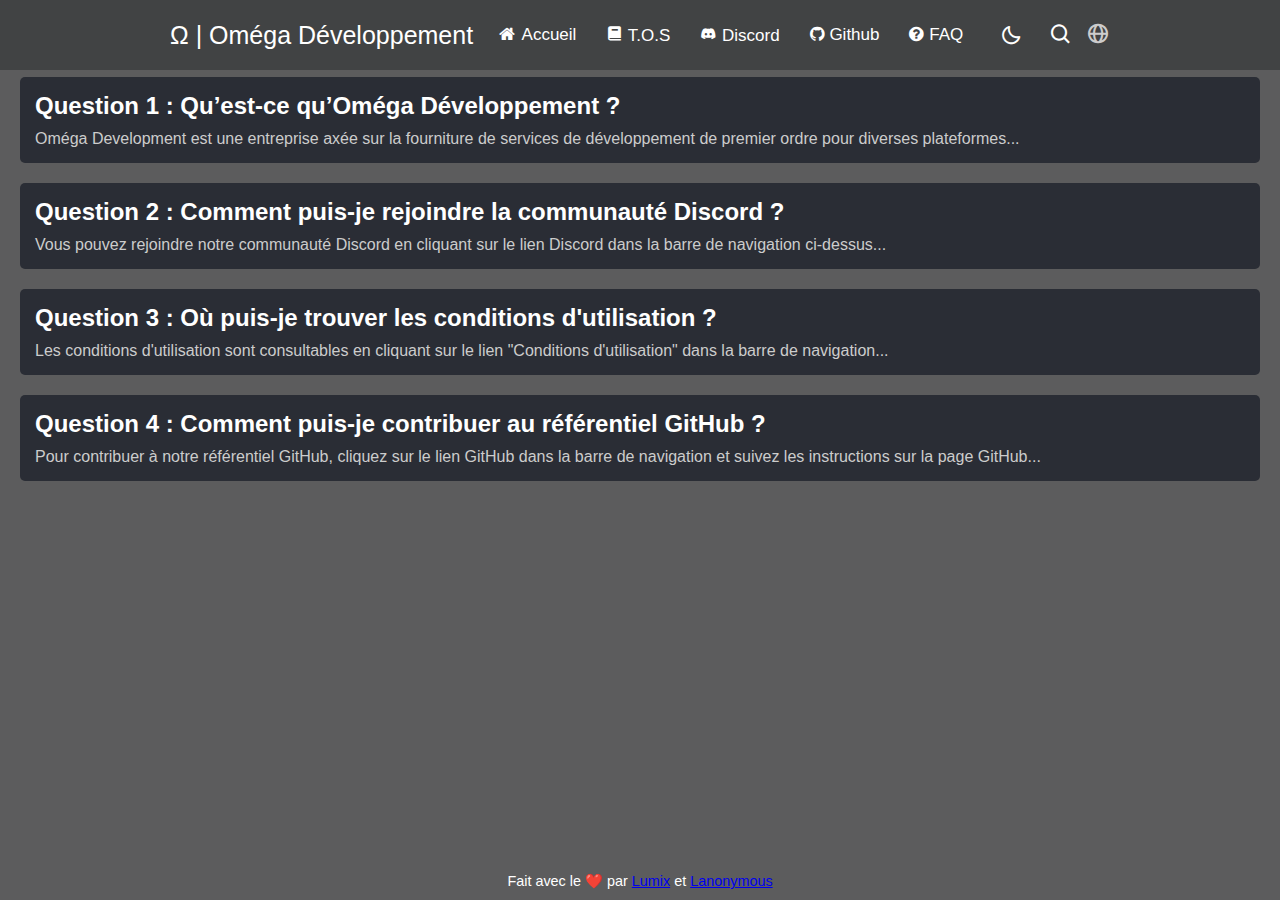
<file: FAQ-fr.html>
<!DOCTYPE html>
<html lang="fr" dir="ltr">
    <head>
        <meta charset="utf-8">
        <title>FAQ | Oméga Développement</title>
        <!--Style.css base file-->
        <link rel="stylesheet" href="style.css">
        <!--Font awesome icons .css tool-->
        <link rel="stylesheet" href="https://cdnjs.cloudflare.com/ajax/libs/font-awesome/4.7.0/css/font-awesome.min.css">
        <!--Material icons google .css tool-->
        <link rel="stylesheet" href="https://fonts.googleapis.com/icon?family=Material+Icons">
        <link href="https://fonts.googleapis.com/css2?family=Material+Symbols+Outlined" rel="stylesheet">
        <!--Animate .css tool-->       
        <link rel="stylesheet" href="https://cdnjs.cloudflare.com/ajax/libs/animate.css/4.1.1/animate.min.css">
        <!--AOS .css tool-->
        <link rel="stylesheet" href="https://unpkg.com/aos@2.3.1/dist/aos.css">
        <!--Boxicon-->
        <link href='https://unpkg.com/boxicons@2.1.1/css/boxicons.min.css' rel='stylesheet'>
        <!--Fav icon-->
        <link rel="icon" href="img/Omega WS.png">
    </head>
<body>
<!--Navbar-->
<nav>
    <div class="nav-bar">
        <i class='bx bx-menu sidebarOpen'></i>
        <span class="logo navLogo"><a href="Home-fr.html">Ω | Oméga Développement</a></span>
        <div class="menu">
            <div class="logo-toggle">
                <span class="logo"><a href="#"></a>Oméga Développement</span>
                <i class='bx bx-x siderbarClose'></i>
            </div>
            <ul class="nav-links">
                <li><a href="Home-fr.html"><i class="fa fa-fw fa-home"></i> Accueil</a></li>
                <li><a href="tos-fr.html"><i class="bx bxs-book"></i> T.O.S</a></li>
                <li><a href="https://discord.gg/hDGRGctruf"><i class="bx bxl-discord-alt"></i> Discord</a></li>
                <li><a href="https://github.com/Omega-Facility-Devloppment"><i class="fa fa-github"></i> Github</a></li>
                <li><a href="FAQ-fr.html"><i class="fa fa-question-circle"></i> FAQ</a></li>
            </ul>
        </div>
        <div class="darkLight-searchBox">
            <div class="dark-light">
                <i class='bx bx-moon moon'></i>
                <i class='bx bx-sun sun'></i>
            </div>
            <div class="searchBox">
                <div class="searchToggle">
                    <i class='bx bx-x cancel'></i>
                    <i class='bx bx-search search'></i>
                </div>
                <div class="search-field">
                    <input type="text" placeholder="Search...">
                    <i class='bx bx-search'></i>
                </div>
            </div>
            <div class="languageDropdown">
                <i class='bx bx-globe' id="languageButton"></i>
                <div class="dropdown-menu">
                    <a href="Home-fr.html">🇫🇷</a>
                    <a href="Home.html">🇬🇧</a>
                </div>
            </div>
        </div>
    </div>
</nav>
    <script>
    const body = document.querySelector("body"),
          nav = document.querySelector("nav"),
          modeToggle = document.querySelector(".dark-light"),
          searchToggle = document.querySelector(".searchToggle"),
          sidebarOpen = document.querySelector(".sidebarOpen"),
          siderbarClose = document.querySelector(".siderbarClose");
          let getMode = localStorage.getItem("mode");
              if(getMode && getMode === "dark-mode"){
                body.classList.add("dark");
              }
              document.getElementById('languageButton').addEventListener('click', function() {
        document.querySelector('.dropdown-menu').classList.toggle('show');
    });
    document.addEventListener('click', function(event) {
        if (!event.target.closest('.languageDropdown')) {
            document.querySelector('.dropdown-menu').classList.remove('show');
        }
    });
    // js code to toggle dark and light mode
          modeToggle.addEventListener("click" , () =>{
            modeToggle.classList.toggle("active");
            body.classList.toggle("dark");
            // js code to keep user selected mode even page refresh or file reopen
            if(!body.classList.contains("dark")){
                localStorage.setItem("mode" , "light-mode");
            }else{
                localStorage.setItem("mode" , "dark-mode");
            }
          });
    // js code to toggle search box
            searchToggle.addEventListener("click" , () =>{
            searchToggle.classList.toggle("active");
          });
     
          
    //   js code to toggle sidebar
    sidebarOpen.addEventListener("click" , () =>{
        nav.classList.add("active");
    });
    body.addEventListener("click" , e =>{
        let clickedElm = e.target;
        if(!clickedElm.classList.contains("sidebarOpen") && !clickedElm.classList.contains("menu")){
            nav.classList.remove("active");
        }
    });
    </script>

    <!--FAQ Section-->
    <div class="faq-section">
        <h1 class="maintextanim">Questions fréquemment posées</h1>

        <div class="faq-item" data-aos="fade-up">
            <h2 class="faq-question">Question 1 : Qu’est-ce qu’Oméga Développement ?</h2>
            <p class="faq-answer">Oméga Development est une entreprise axée sur la fourniture de services de développement de premier ordre pour diverses plateformes...</p>
        </div>

        <div class="faq-item" data-aos="fade-up" data-aos-delay="100">
            <h2 class="faq-question">Question 2 : Comment puis-je rejoindre la communauté Discord ?</h2>
            <p class="faq-answer">Vous pouvez rejoindre notre communauté Discord en cliquant sur le lien Discord dans la barre de navigation ci-dessus...</p>
        </div>

        <div class="faq-item" data-aos="fade-up" data-aos-delay="200">
            <h2 class="faq-question">Question 3 : Où puis-je trouver les conditions d'utilisation ?</h2>
            <p class="faq-answer">Les conditions d'utilisation sont consultables en cliquant sur le lien "Conditions d'utilisation" dans la barre de navigation...</p>
        </div>

        <div class="faq-item" data-aos="fade-up" data-aos-delay="300">
            <h2 class="faq-question">Question 4 : Comment puis-je contribuer au référentiel GitHub ?</h2>
            <p class="faq-answer">Pour contribuer à notre référentiel GitHub, cliquez sur le lien GitHub dans la barre de navigation et suivez les instructions sur la page GitHub...</p>
        </div>
    </div>

    <!-- Scripts -->
    <script src="https://unpkg.com/aos@2.3.1/dist/aos.js"></script>
    <script>
        AOS.init();
    </script>
</body>
<body>
    <div class="footer">
        Fait avec le  <span class="heart">❤️</span> par <a href="https://lumix.is-a.dev/" class="link">Lumix</a>  et <a href="https://github.com/RLLanonymous" class="link">Lanonymous</a>
    </body>
</html>
</file>
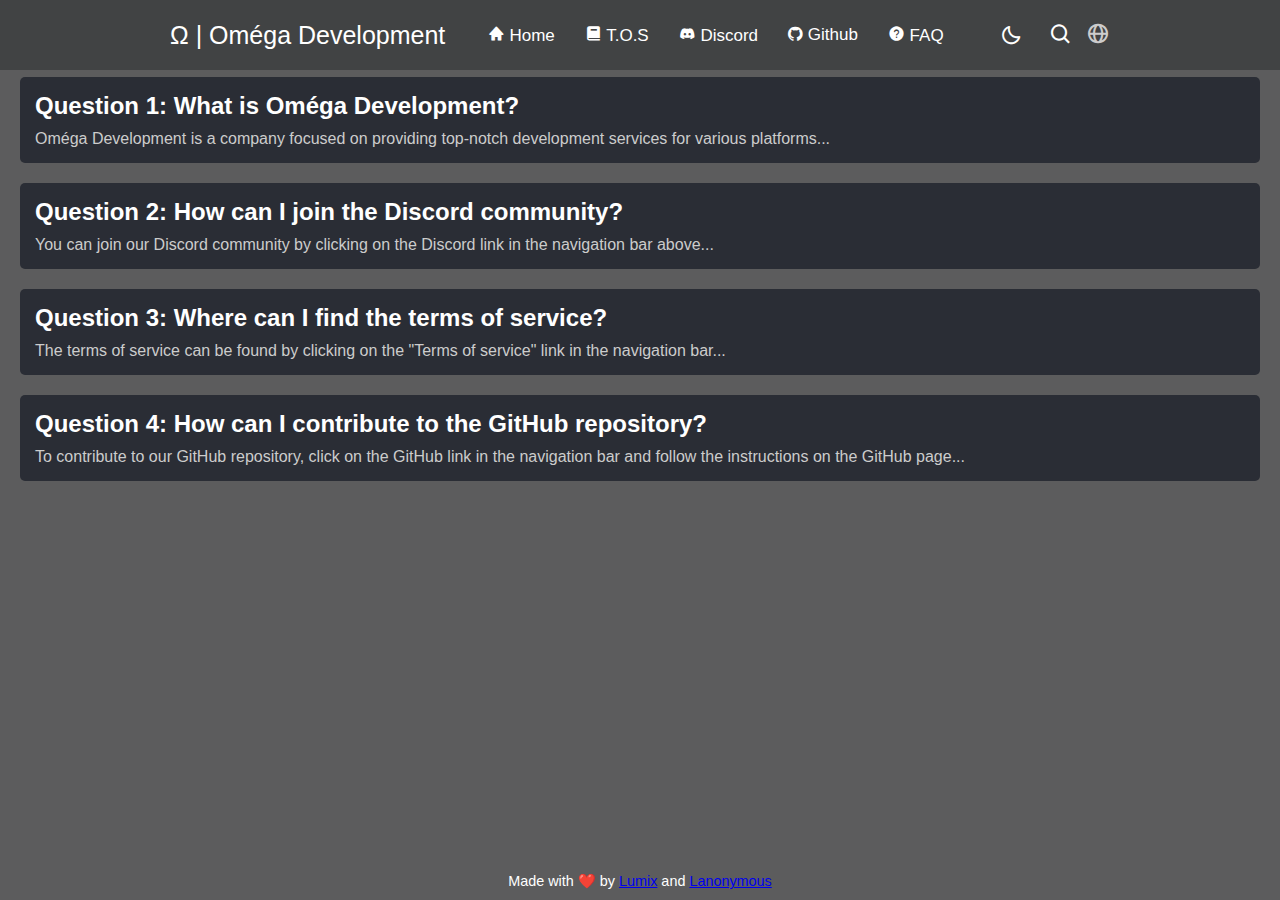
<file: FAQ.html>
<!DOCTYPE html>
<html lang="en" dir="ltr">
    <head>
        <meta charset="utf-8">
        <title>FAQ | Oméga Development</title>
        <!--Style.css base file-->
        <link rel="stylesheet" href="style.css">
        <!--Font awesome icons .css tool-->
        <link rel="stylesheet" href="https://cdnjs.cloudflare.com/ajax/libs/font-awesome/4.7.0/css/font-awesome.min.css">
        <!--Material icons google .css tool-->
        <link rel="stylesheet" href="https://fonts.googleapis.com/icon?family=Material+Icons">
        <link href="https://fonts.googleapis.com/css2?family=Material+Symbols+Outlined" rel="stylesheet">
        <!--Animate .css tool-->       
        <link rel="stylesheet" href="https://cdnjs.cloudflare.com/ajax/libs/animate.css/4.1.1/animate.min.css">
        <!--AOS .css tool-->
        <link rel="stylesheet" href="https://unpkg.com/aos@2.3.1/dist/aos.css">
        <!--Boxicon-->
        <link href='https://unpkg.com/boxicons@2.1.1/css/boxicons.min.css' rel='stylesheet'>
        <!--Fav icon-->
        <link rel="icon" href="img/Omega WS.png">
    </head>
<body>
        <!--Navbar-->
        <nav>
            <div class="nav-bar">
                <i class='bx bx-menu sidebarOpen' ></i>
                <span class="logo navLogo"><a href="Home.html">Ω | Oméga Development</a></span>
                <div class="menu">
                    <div class="logo-toggle">
                        <span class="logo"><a href="#"></a>Oméga Development</span>
                        <i class='bx bx-x siderbarClose'></i>
                    </div>
                    <ul class="nav-links">
                        <li><a href="Home.html"><i class="bx bxs-home"></i> Home</a></li>
                        <li><a href="tos.html"><i class="bx bxs-book"></i> T.O.S</a></li>
                        <li><a href="https://discord.gg/hDGRGctruf"><i class="bx bxl-discord-alt"></i> Discord</a></li>
                        <li><a href="https://github.com/Omega-Facility-Devloppment"><i class="fa fa-github"></i> Github</a></li>
                        <li><a href="FAQ.html"><i class="bx bxs-help-circle"></i> FAQ</a></li>
                    </ul>
                </div>
                <div class="darkLight-searchBox">
                    <div class="dark-light">
                        <i class='bx bx-moon moon'></i>
                        <i class='bx bx-sun sun'></i>
                    </div>
                    <div class="searchBox">
                        <div class="searchToggle">
                            <i class='bx bx-x cancel'></i>
                            <i class='bx bx-search search'></i>
                        </div>
                        <div class="search-field">
                            <input type="text" placeholder="Search...">
                            <i class='bx bx-search'></i>
                        </div>
                    </div>
                    <div class="languageDropdown">
                        <i class='bx bx-globe' id="languageButton"></i>
                        <div class="dropdown-menu">
                            <a href="Home-fr.html">🇫🇷</a>
                            <a href="Home.html">🇬🇧</a>
                        </div>
                    </div>
                </div>
            </div>
        </nav>
            <script>
            const body = document.querySelector("body"),
                  nav = document.querySelector("nav"),
                  modeToggle = document.querySelector(".dark-light"),
                  searchToggle = document.querySelector(".searchToggle"),
                  sidebarOpen = document.querySelector(".sidebarOpen"),
                  siderbarClose = document.querySelector(".siderbarClose");
                  let getMode = localStorage.getItem("mode");
                      if(getMode && getMode === "dark-mode"){
                        body.classList.add("dark");
                      }
                      document.getElementById('languageButton').addEventListener('click', function() {
                document.querySelector('.dropdown-menu').classList.toggle('show');
            });
            document.addEventListener('click', function(event) {
                if (!event.target.closest('.languageDropdown')) {
                    document.querySelector('.dropdown-menu').classList.remove('show');
                }
            });
            // js code to toggle dark and light mode
                  modeToggle.addEventListener("click" , () =>{
                    modeToggle.classList.toggle("active");
                    body.classList.toggle("dark");
                    // js code to keep user selected mode even page refresh or file reopen
                    if(!body.classList.contains("dark")){
                        localStorage.setItem("mode" , "light-mode");
                    }else{
                        localStorage.setItem("mode" , "dark-mode");
                    }
                  });
            // js code to toggle search box
                    searchToggle.addEventListener("click" , () =>{
                    searchToggle.classList.toggle("active");
                  });
             
                  
            //   js code to toggle sidebar
            sidebarOpen.addEventListener("click" , () =>{
                nav.classList.add("active");
            });
            body.addEventListener("click" , e =>{
                let clickedElm = e.target;
                if(!clickedElm.classList.contains("sidebarOpen") && !clickedElm.classList.contains("menu")){
                    nav.classList.remove("active");
                }
            });
            </script>

    <!--FAQ Section-->
    <div class="faq-section">
        <h1 class="maintextanim">Frequently Asked Questions</h1>

        <div class="faq-item" data-aos="fade-up">
            <h2 class="faq-question">Question 1: What is Oméga Development?</h2>
            <p class="faq-answer">Oméga Development is a company focused on providing top-notch development services for various platforms...</p>
        </div>

        <div class="faq-item" data-aos="fade-up" data-aos-delay="100">
            <h2 class="faq-question">Question 2: How can I join the Discord community?</h2>
            <p class="faq-answer">You can join our Discord community by clicking on the Discord link in the navigation bar above...</p>
        </div>

        <div class="faq-item" data-aos="fade-up" data-aos-delay="200">
            <h2 class="faq-question">Question 3: Where can I find the terms of service?</h2>
            <p class="faq-answer">The terms of service can be found by clicking on the "Terms of service" link in the navigation bar...</p>
        </div>

        <div class="faq-item" data-aos="fade-up" data-aos-delay="300">
            <h2 class="faq-question">Question 4: How can I contribute to the GitHub repository?</h2>
            <p class="faq-answer">To contribute to our GitHub repository, click on the GitHub link in the navigation bar and follow the instructions on the GitHub page...</p>
        </div>
    </div>

    <!-- Scripts -->
    <script src="https://unpkg.com/aos@2.3.1/dist/aos.js"></script>
    <script>
        AOS.init();
    </script>
</body>
<body>
    <div class="footer">
        Made with  <span class="heart">❤️</span> by <a href="https://lumix.is-a.dev/" class="link">Lumix</a> and <a href="https://github.com/RLLanonymous" class="link">Lanonymous</a>
    </body>
</html>
</file>
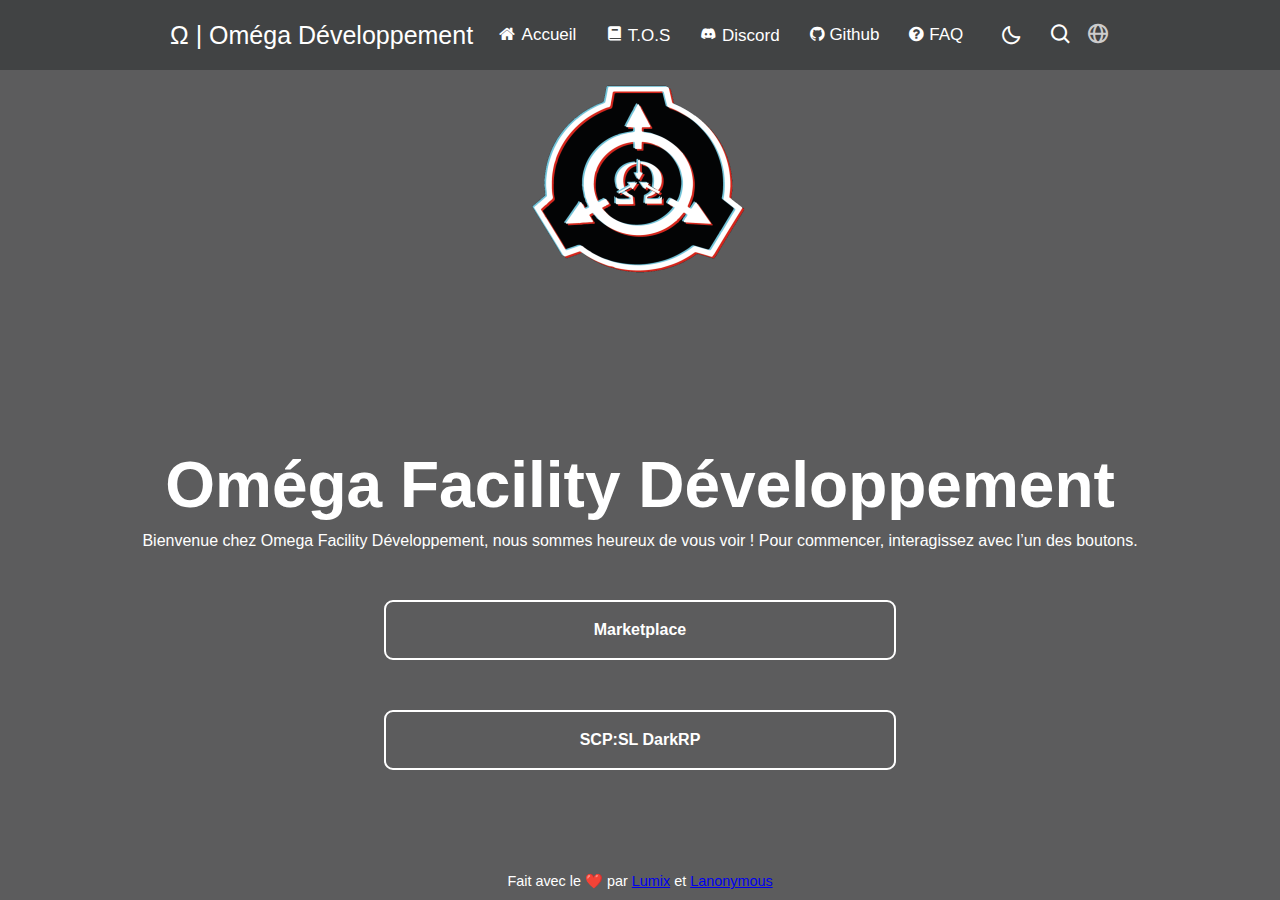
<file: Home-fr.html>
<!--Main .html of website-->
<!DOCTYPE html>
<html lang="fr" dir="ltr">
    <head>
        <meta charset="utf-8">
        <title>Accueil | Oméga Développement</title>
        <!--Style.css base file-->
        <link rel="stylesheet" href="style.css">
        <!--Font awesome icons .css tool-->
        <link rel="stylesheet" href="https://cdnjs.cloudflare.com/ajax/libs/font-awesome/4.7.0/css/font-awesome.min.css">
        <!--Material icons google .css tool-->
        <link rel="stylesheet" href="https://fonts.googleapis.com/icon?family=Material+Icons">
        <link href="https://fonts.googleapis.com/css2?family=Material+Symbols+Outlined" rel="stylesheet">
        <!--Animate .css tool-->       
        <link rel="stylesheet" href="https://cdnjs.cloudflare.com/ajax/libs/animate.css/4.1.1/animate.min.css">
        <!--AOS .css tool-->
        <link rel="stylesheet" href="https://unpkg.com/aos@2.3.1/dist/aos.css">
        <!--Boxicon-->
        <link href='https://unpkg.com/boxicons@2.1.1/css/boxicons.min.css' rel='stylesheet'>
        <!--Fav icon-->
        <link rel="icon" href="img/Omega WS.png">
    </head>

   <body>
<!--Navbar-->
<nav>
    <div class="nav-bar">
        <i class='bx bx-menu sidebarOpen'></i>
        <span class="logo navLogo"><a href="Home-fr.html">Ω | Oméga Développement</a></span>
        <div class="menu">
            <div class="logo-toggle">
                <span class="logo"><a href="#"></a>Oméga Développement</span>
                <i class='bx bx-x siderbarClose'></i>
            </div>
            <ul class="nav-links">
                <li><a href="Home-fr.html"><i class="fa fa-fw fa-home"></i> Accueil</a></li>
                <li><a href="tos-fr.html"><i class="bx bxs-book"></i> T.O.S</a></li>
                <li><a href="https://discord.gg/hDGRGctruf"><i class="bx bxl-discord-alt"></i> Discord</a></li>
                <li><a href="https://github.com/Omega-Facility-Devloppment"><i class="fa fa-github"></i> Github</a></li>
                <li><a href="FAQ-fr.html"><i class="fa fa-question-circle"></i> FAQ</a></li>
            </ul>
        </div>
        <div class="darkLight-searchBox">
            <div class="dark-light">
                <i class='bx bx-moon moon'></i>
                <i class='bx bx-sun sun'></i>
            </div>
            <div class="searchBox">
                <div class="searchToggle">
                    <i class='bx bx-x cancel'></i>
                    <i class='bx bx-search search'></i>
                </div>
                <div class="search-field">
                    <input type="text" placeholder="Search...">
                    <i class='bx bx-search'></i>
                </div>
            </div>
            <div class="languageDropdown">
                <i class='bx bx-globe' id="languageButton"></i>
                <div class="dropdown-menu">
                    <a href="Home-fr.html">🇫🇷</a>
                    <a href="Home.html">🇬🇧</a>
                </div>
            </div>
        </div>
    </div>
</nav>
    <script>
    const body = document.querySelector("body"),
          nav = document.querySelector("nav"),
          modeToggle = document.querySelector(".dark-light"),
          searchToggle = document.querySelector(".searchToggle"),
          sidebarOpen = document.querySelector(".sidebarOpen"),
          siderbarClose = document.querySelector(".siderbarClose");
          let getMode = localStorage.getItem("mode");
              if(getMode && getMode === "dark-mode"){
                body.classList.add("dark");
              }
              document.getElementById('languageButton').addEventListener('click', function() {
        document.querySelector('.dropdown-menu').classList.toggle('show');
    });
    document.addEventListener('click', function(event) {
        if (!event.target.closest('.languageDropdown')) {
            document.querySelector('.dropdown-menu').classList.remove('show');
        }
    });
    // js code to toggle dark and light mode
          modeToggle.addEventListener("click" , () =>{
            modeToggle.classList.toggle("active");
            body.classList.toggle("dark");
            // js code to keep user selected mode even page refresh or file reopen
            if(!body.classList.contains("dark")){
                localStorage.setItem("mode" , "light-mode");
            }else{
                localStorage.setItem("mode" , "dark-mode");
            }
          });
    // js code to toggle search box
            searchToggle.addEventListener("click" , () =>{
            searchToggle.classList.toggle("active");
          });
     
          
    //   js code to toggle sidebar
    sidebarOpen.addEventListener("click" , () =>{
        nav.classList.add("active");
    });
    body.addEventListener("click" , e =>{
        let clickedElm = e.target;
        if(!clickedElm.classList.contains("sidebarOpen") && !clickedElm.classList.contains("menu")){
            nav.classList.remove("active");
        }
    });
    </script>
        <!--Main Text & Logo-->
        <div class="mainlogoanim">
            <img class="animate__animated animate__bounceIn animate__slow" src="img\Logo_Omega_Facility_RP.png" alt="The logo of oméga facility Développement.">
        </div>

        <div class="maintextanim">
            <h1 class="animate__animated animate__bounceIn animate__slow">Oméga Facility Développement</h1>
        </div>
        <!--Main paragraphe of the home page-->
        <div>
            <p class="textmainpage">Bienvenue chez Omega Facility Développement, nous sommes heureux de vous voir !
                Pour commencer, interagissez avec l’un des boutons.
            </p>
        </div>
        <div>
            <!--Buttons-->
            <a href="https://omega-marketplace.odoo.com/shop" class="NoTextDecoration"><button class="GreyWhiteButtonT" type="button" role="button">Marketplace</button></a>
            <a href="https://sites.google.com/view/reglement-scp-sl/accueil" class="NoTextDecoration"><button class="GreyWhiteButtonT" type="button" role="button">SCP:SL DarkRP</button></a>
        </div>
    </body>
    <body>
        <div class="footer">
            Fait avec le  <span class="heart">❤️</span> par <a href="https://lumix.is-a.dev/" class="link">Lumix</a>  et <a href="https://github.com/RLLanonymous" class="link">Lanonymous</a>
        </body>
</html>
</file>
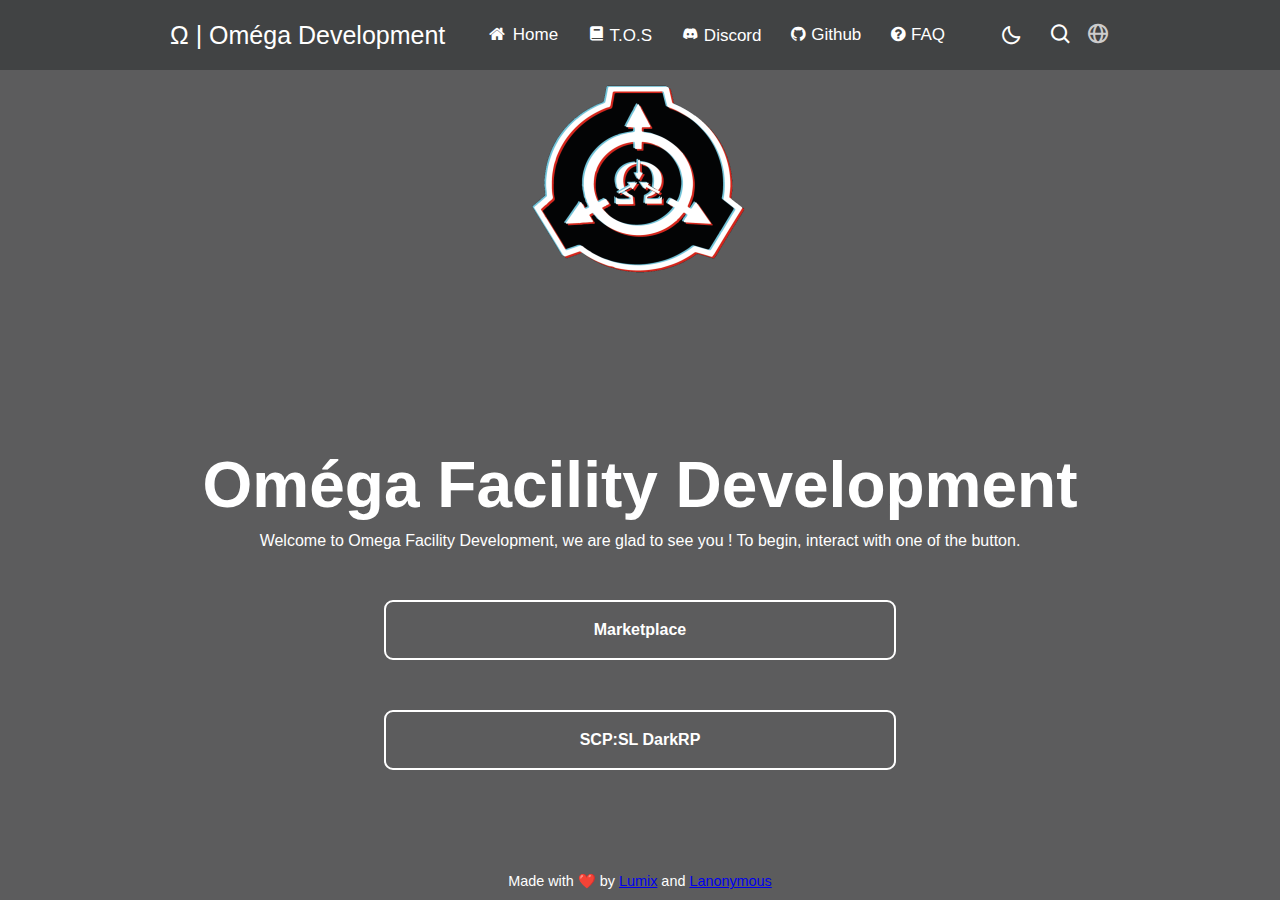
<file: Home.html>
<!--Main .html of website-->
<!DOCTYPE html>
<html lang="en" dir="ltr">
    <head>
        <meta charset="utf-8">
        <title>Home | Oméga Development</title>
        <!--Style.css base file-->
        <link rel="stylesheet" href="style.css">
        <!--Font awesome icons .css tool-->
        <link rel="stylesheet" href="https://cdnjs.cloudflare.com/ajax/libs/font-awesome/4.7.0/css/font-awesome.min.css">
        <!--Material icons google .css tool-->
        <link rel="stylesheet" href="https://fonts.googleapis.com/icon?family=Material+Icons">
        <link href="https://fonts.googleapis.com/css2?family=Material+Symbols+Outlined" rel="stylesheet">
        <!--Animate .css tool-->       
        <link rel="stylesheet" href="https://cdnjs.cloudflare.com/ajax/libs/animate.css/4.1.1/animate.min.css">
        <!--AOS .css tool-->
        <link rel="stylesheet" href="https://unpkg.com/aos@2.3.1/dist/aos.css">
        <!--Boxicon-->
        <link href='https://unpkg.com/boxicons@2.1.1/css/boxicons.min.css' rel='stylesheet'>
        <!--Fav icon-->
        <link rel="icon" href="img/Omega WS.png">
    </head>

   <body>
         <!--Navbar-->
         <nav>
            <div class="nav-bar">
                <i class='bx bx-menu sidebarOpen' ></i>
                <span class="logo navLogo"><a href="Home.html">Ω | Oméga Development</a></span>
                <div class="menu">
                    <div class="logo-toggle">
                        <span class="logo"><a href="#"></a>Oméga Development</span>
                        <i class='bx bx-x siderbarClose'></i>
                    </div>
                    <ul class="nav-links">
                        <li><a href="Home.html"><i class="fa fa-fw fa-home"></i> Home</a></li>
                        <li><a href="tos.html"><i class="bx bxs-book"></i> T.O.S</a></li>
                        <li><a href="https://discord.gg/hDGRGctruf"><i class="bx bxl-discord-alt"></i> Discord</a></li>
                        <li><a href="https://github.com/Omega-Facility-Devloppment"><i class="fa fa-github"></i> Github</a></li>
                        <li><a href="FAQ.html"><i class="fa fa-question-circle"></i> FAQ</a></li>
                    </ul>
                </div>
                <div class="darkLight-searchBox">
                    <div class="dark-light">
                        <i class='bx bx-moon moon'></i>
                        <i class='bx bx-sun sun'></i>
                    </div>
                    <div class="searchBox">
                       <div class="searchToggle">
                        <i class='bx bx-x cancel'></i>
                        <i class='bx bx-search search'></i>
                       </div>
                        <div class="search-field">
                            <input type="text" placeholder="Search...">
                            <i class='bx bx-search'></i>
                        </div>
                    </div>
                    <div class="languageDropdown">
                        <i class='bx bx-globe' id="languageButton"></i>
                        <div class="dropdown-menu">
                            <a href="Home-fr.html">🇫🇷</a>
                            <a href="Home.html">🇬🇧</a>
                        </div>
                    </div>
                </div>
            </div>
        </nav>
                <script>
                    const body = document.querySelector("body"),
                          nav = document.querySelector("nav"),
                          modeToggle = document.querySelector(".dark-light"),
                          searchToggle = document.querySelector(".searchToggle"),
                          sidebarOpen = document.querySelector(".sidebarOpen"),
                          siderbarClose = document.querySelector(".siderbarClose");
                          let getMode = localStorage.getItem("mode");
                              if(getMode && getMode === "dark-mode"){
                                body.classList.add("dark");
                              }
                              document.getElementById('languageButton').addEventListener('click', function() {
                        document.querySelector('.dropdown-menu').classList.toggle('show');
                    });
                    document.addEventListener('click', function(event) {
                        if (!event.target.closest('.languageDropdown')) {
                            document.querySelector('.dropdown-menu').classList.remove('show');
                        }
                    });
                    // js code to toggle dark and light mode
                          modeToggle.addEventListener("click" , () =>{
                            modeToggle.classList.toggle("active");
                            body.classList.toggle("dark");
                            // js code to keep user selected mode even page refresh or file reopen
                            if(!body.classList.contains("dark")){
                                localStorage.setItem("mode" , "light-mode");
                            }else{
                                localStorage.setItem("mode" , "dark-mode");
                            }
                          });
                    // js code to toggle search box
                            searchToggle.addEventListener("click" , () =>{
                            searchToggle.classList.toggle("active");
                          });
                     
                          
                    //   js code to toggle sidebar
                    sidebarOpen.addEventListener("click" , () =>{
                        nav.classList.add("active");
                    });
                    body.addEventListener("click" , e =>{
                        let clickedElm = e.target;
                        if(!clickedElm.classList.contains("sidebarOpen") && !clickedElm.classList.contains("menu")){
                            nav.classList.remove("active");
                        }
                    });
                    </script>
        <!--Main Text & Logo-->
        <div class="mainlogoanim">
            <img class="animate__animated animate__bounceIn animate__slow" src="img\Logo_Omega_Facility_RP.png" alt="The logo of oméga facility devloppment.">
        </div>

        <div class="maintextanim">
            <h1 class="animate__animated animate__bounceIn animate__slow">Oméga Facility Development</h1>
        </div>
        <!--Main paragraphe of the home page-->
        <div>
            <p class="textmainpage">Welcome to Omega Facility Development, we are glad to see you !
                To begin, interact with one of the button.
            </p>
        </div>
        <div>
            <!--Buttons-->
            <a href="https://omega-marketplace.odoo.com/shop" class="NoTextDecoration"><button class="GreyWhiteButtonT" type="button" role="button">Marketplace</button></a>
            <a href="https://sites.google.com/view/reglement-scp-sl/accueil" class="NoTextDecoration"><button class="GreyWhiteButtonT" type="button" role="button">SCP:SL DarkRP</button></a>
        </div>
    </body>
    <body>
        <div class="footer">
            Made with  <span class="heart">❤️</span> by <a href="https://lumix.is-a.dev/" class="link">Lumix</a>  and <a href="https://github.com/RLLanonymous" class="link">Lanonymous</a>
        </body>
</html>

<!--
Iframe discord
<iframe src="https://discord.com/widget?id=1141078707440734218&theme=dark" width="350" height="500" allowtransparency="true" frameborder="0" sandbox="allow-popups allow-popups-to-escape-sandbox allow-same-origin allow-scripts"></iframe>
-->
</file>
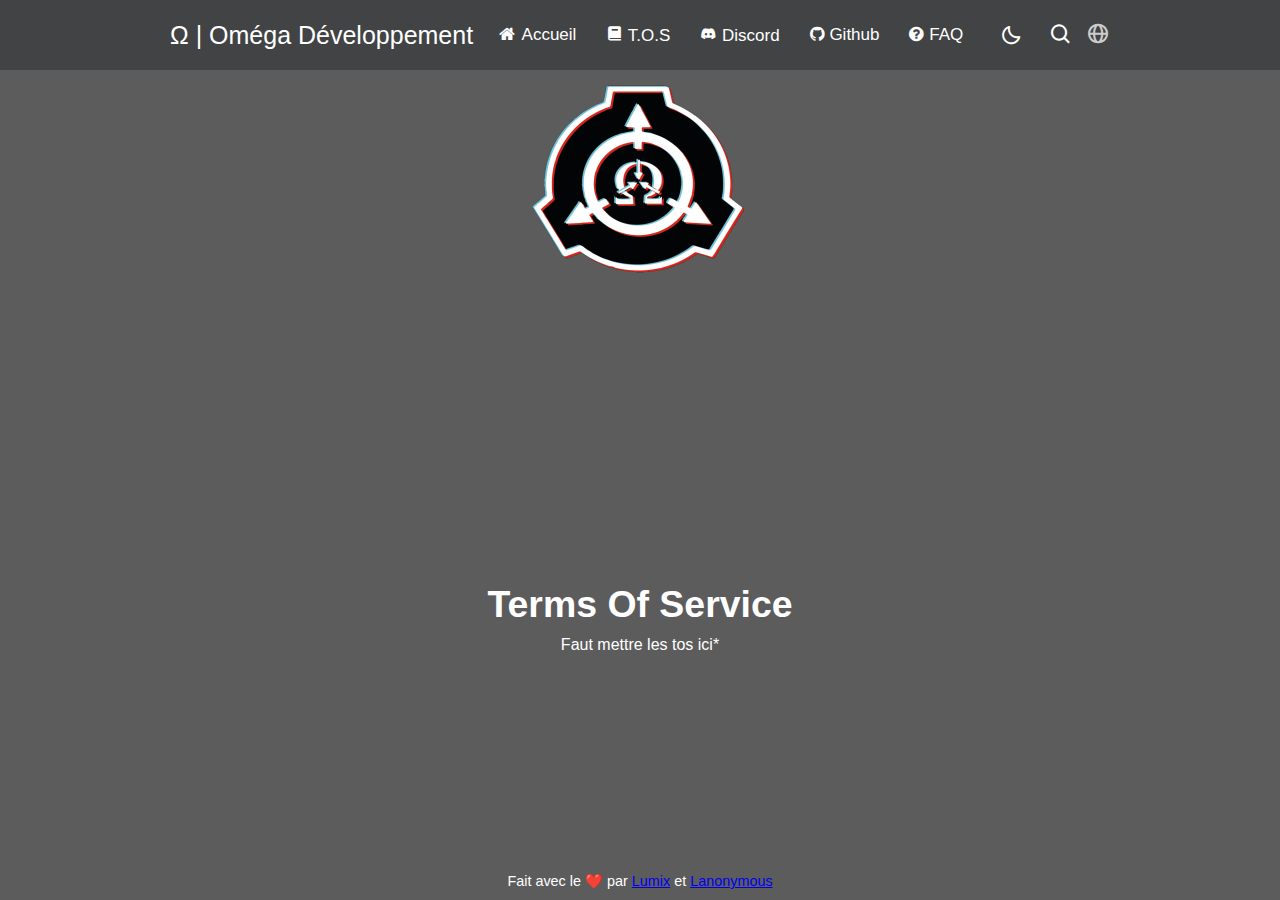
<file: tos-fr.html>
<!DOCTYPE html>
<html lang="fr" dir="ltr">
    <head>
        <meta charset="utf-8">
        <title>TOS | Oméga Développement</title>
        <!--Style.css base file-->
        <link rel="stylesheet" href="style.css">
        <!--Font awesome icons .css tool-->
        <link rel="stylesheet" href="https://cdnjs.cloudflare.com/ajax/libs/font-awesome/4.7.0/css/font-awesome.min.css">
        <!--Material icons google .css tool-->
        <link rel="stylesheet" href="https://fonts.googleapis.com/icon?family=Material+Icons">
        <link href="https://fonts.googleapis.com/css2?family=Material+Symbols+Outlined" rel="stylesheet">
        <!--Animate .css tool-->       
        <link rel="stylesheet" href="https://cdnjs.cloudflare.com/ajax/libs/animate.css/4.1.1/animate.min.css">
        <!--AOS .css tool-->
        <link rel="stylesheet" href="https://unpkg.com/aos@2.3.1/dist/aos.css">
        <!--Boxicon-->
        <link href='https://unpkg.com/boxicons@2.1.1/css/boxicons.min.css' rel='stylesheet'>
        <!--Fav icon-->
        <link rel="icon" href="img/Omega WS.png">
    </head>

   <body>
<!--Navbar-->
<nav>
    <div class="nav-bar">
        <i class='bx bx-menu sidebarOpen'></i>
        <span class="logo navLogo"><a href="Home-fr.html">Ω | Oméga Développement</a></span>
        <div class="menu">
            <div class="logo-toggle">
                <span class="logo"><a href="#"></a>Oméga Développement</span>
                <i class='bx bx-x siderbarClose'></i>
            </div>
            <ul class="nav-links">
                <li><a href="Home-fr.html"><i class="fa fa-fw fa-home"></i> Accueil</a></li>
                <li><a href="tos-fr.html"><i class="bx bxs-book"></i> T.O.S</a></li>
                <li><a href="https://discord.gg/hDGRGctruf"><i class="bx bxl-discord-alt"></i> Discord</a></li>
                <li><a href="https://github.com/Omega-Facility-Devloppment"><i class="fa fa-github"></i> Github</a></li>
                <li><a href="FAQ-fr.html"><i class="fa fa-question-circle"></i> FAQ</a></li>
            </ul>
        </div>
        <div class="darkLight-searchBox">
            <div class="dark-light">
                <i class='bx bx-moon moon'></i>
                <i class='bx bx-sun sun'></i>
            </div>
            <div class="searchBox">
                <div class="searchToggle">
                    <i class='bx bx-x cancel'></i>
                    <i class='bx bx-search search'></i>
                </div>
                <div class="search-field">
                    <input type="text" placeholder="Search...">
                    <i class='bx bx-search'></i>
                </div>
            </div>
            <div class="languageDropdown">
                <i class='bx bx-globe' id="languageButton"></i>
                <div class="dropdown-menu">
                    <a href="Home-fr.html">🇫🇷</a>
                    <a href="Home.html">🇬🇧</a>
                </div>
            </div>
        </div>
    </div>
</nav>
    <script>
    const body = document.querySelector("body"),
          nav = document.querySelector("nav"),
          modeToggle = document.querySelector(".dark-light"),
          searchToggle = document.querySelector(".searchToggle"),
          sidebarOpen = document.querySelector(".sidebarOpen"),
          siderbarClose = document.querySelector(".siderbarClose");
          let getMode = localStorage.getItem("mode");
              if(getMode && getMode === "dark-mode"){
                body.classList.add("dark");
              }
              document.getElementById('languageButton').addEventListener('click', function() {
        document.querySelector('.dropdown-menu').classList.toggle('show');
    });
    document.addEventListener('click', function(event) {
        if (!event.target.closest('.languageDropdown')) {
            document.querySelector('.dropdown-menu').classList.remove('show');
        }
    });
    // js code to toggle dark and light mode
          modeToggle.addEventListener("click" , () =>{
            modeToggle.classList.toggle("active");
            body.classList.toggle("dark");
            // js code to keep user selected mode even page refresh or file reopen
            if(!body.classList.contains("dark")){
                localStorage.setItem("mode" , "light-mode");
            }else{
                localStorage.setItem("mode" , "dark-mode");
            }
          });
    // js code to toggle search box
            searchToggle.addEventListener("click" , () =>{
            searchToggle.classList.toggle("active");
          });
     
          
    //   js code to toggle sidebar
    sidebarOpen.addEventListener("click" , () =>{
        nav.classList.add("active");
    });
    body.addEventListener("click" , e =>{
        let clickedElm = e.target;
        if(!clickedElm.classList.contains("sidebarOpen") && !clickedElm.classList.contains("menu")){
            nav.classList.remove("active");
        }
    });
    </script>
        <!--Logo Anim-->
        <div class="mainlogoanim">
            <img class="animate__animated animate__bounceIn animate__slow" src="img\Logo_Omega_Facility_RP.png" alt="The logo of oméga facility Développement.">
        </div>
        <!--Terms Of Service text-->
                <div class="maintextanim">
            <h3 class="animate__animated animate__bounceIn animate__slow">Terms Of Service</h1> 
        </div>
        
        <div>
            <p class="tosP">Faut mettre les tos ici*</p>
        </div>
    </body>
    <body>
        <div class="footer">
            Fait avec le  <span class="heart">❤️</span> par <a href="https://lumix.is-a.dev/" class="link">Lumix</a>  et <a href="https://github.com/RLLanonymous" class="link">Lanonymous</a>
        </body>
</html>
</file>
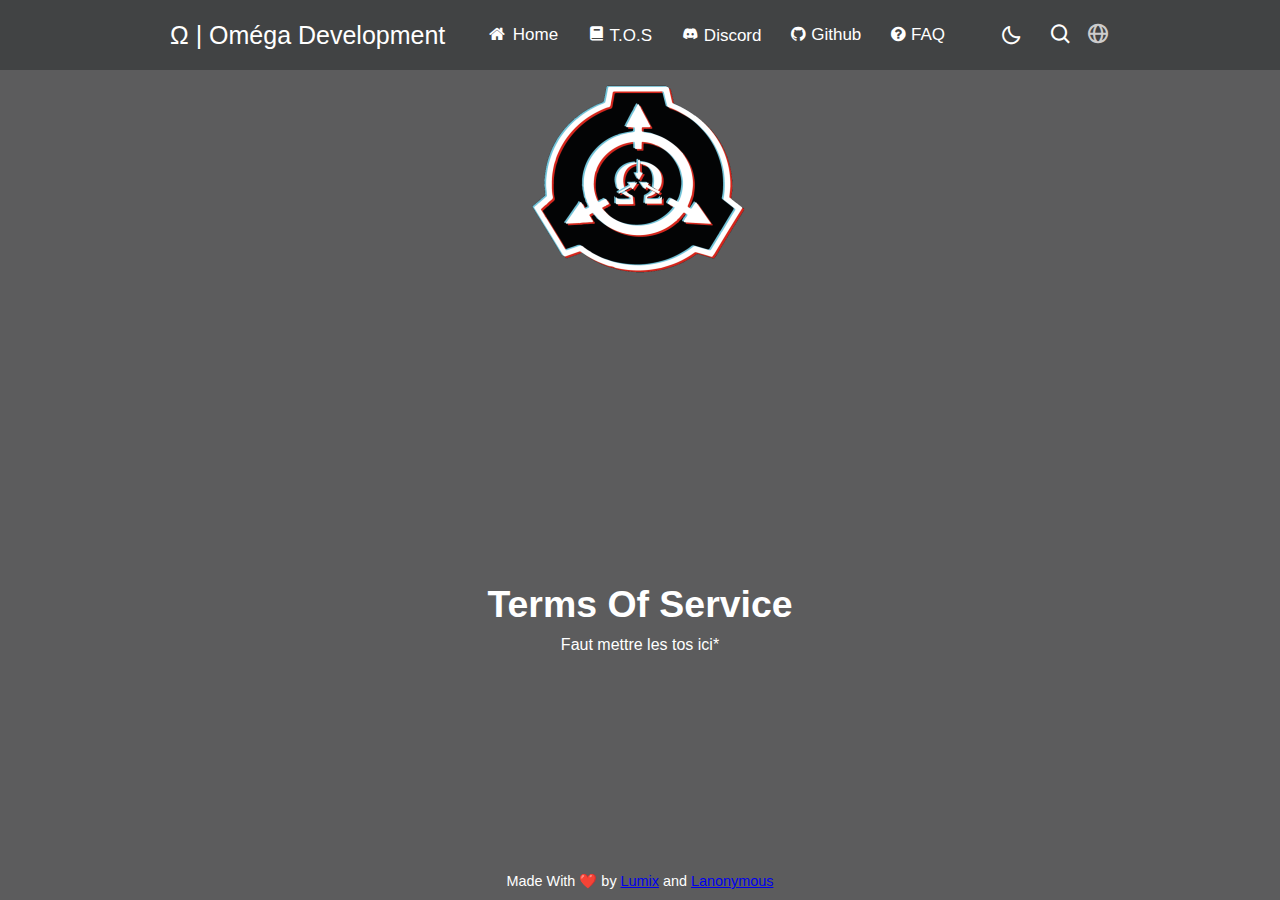
<file: tos.html>
<!DOCTYPE html>
<html lang="fr" dir="ltr">
    <head>
        <meta charset="utf-8">
        <title>TOS | Oméga Development</title>
        <!--Style.css base file-->
        <link rel="stylesheet" href="style.css">
        <!--Font awesome icons .css tool-->
        <link rel="stylesheet" href="https://cdnjs.cloudflare.com/ajax/libs/font-awesome/4.7.0/css/font-awesome.min.css">
        <!--Material icons google .css tool-->
        <link rel="stylesheet" href="https://fonts.googleapis.com/icon?family=Material+Icons">
        <link href="https://fonts.googleapis.com/css2?family=Material+Symbols+Outlined" rel="stylesheet">
        <!--Animate .css tool-->       
        <link rel="stylesheet" href="https://cdnjs.cloudflare.com/ajax/libs/animate.css/4.1.1/animate.min.css">
        <!--AOS .css tool-->
        <link rel="stylesheet" href="https://unpkg.com/aos@2.3.1/dist/aos.css">
        <!--Boxicon-->
        <link href='https://unpkg.com/boxicons@2.1.1/css/boxicons.min.css' rel='stylesheet'>
        <!--Fav icon-->
        <link rel="icon" href="img/Omega WS.png">
    </head>

   <body>
        <!--Navbar-->
        <nav>
            <div class="nav-bar">
                <i class='bx bx-menu sidebarOpen' ></i>
                <span class="logo navLogo"><a href="Home.html">Ω | Oméga Development</a></span>
                <div class="menu">
                    <div class="logo-toggle">
                        <span class="logo"><a href="#"></a>Oméga Development</span>
                        <i class='bx bx-x siderbarClose'></i>
                    </div>
                    <ul class="nav-links">
                        <li><a href="Home.html"><i class="fa fa-fw fa-home"></i> Home</a></li>
                        <li><a href="tos.html"><i class="bx bxs-book"></i> T.O.S</a></li>
                        <li><a href="https://discord.gg/hDGRGctruf"><i class="bx bxl-discord-alt"></i> Discord</a></li>
                        <li><a href="https://github.com/Omega-Facility-Devloppment"><i class="fa fa-github"></i> Github</a></li>
                        <li><a href="FAQ.html"><i class="fa fa-question-circle"></i> FAQ</a></li>
                    </ul>
                </div>
                <div class="darkLight-searchBox">
                    <div class="dark-light">
                        <i class='bx bx-moon moon'></i>
                        <i class='bx bx-sun sun'></i>
                    </div>
                    <div class="searchBox">
                        <div class="searchToggle">
                            <i class='bx bx-x cancel'></i>
                            <i class='bx bx-search search'></i>
                        </div>
                        <div class="search-field">
                            <input type="text" placeholder="Search...">
                            <i class='bx bx-search'></i>
                        </div>
                    </div>
                    <div class="languageDropdown">
                        <i class='bx bx-globe' id="languageButton"></i>
                        <div class="dropdown-menu">
                            <a href="Home-fr.html">🇫🇷</a>
                            <a href="Home.html">🇬🇧</a>
                        </div>
                    </div>
                </div>
            </div>
        </nav>
            <script>
            const body = document.querySelector("body"),
                  nav = document.querySelector("nav"),
                  modeToggle = document.querySelector(".dark-light"),
                  searchToggle = document.querySelector(".searchToggle"),
                  sidebarOpen = document.querySelector(".sidebarOpen"),
                  siderbarClose = document.querySelector(".siderbarClose");
                  let getMode = localStorage.getItem("mode");
                      if(getMode && getMode === "dark-mode"){
                        body.classList.add("dark");
                      }
                      document.getElementById('languageButton').addEventListener('click', function() {
                document.querySelector('.dropdown-menu').classList.toggle('show');
            });
            document.addEventListener('click', function(event) {
                if (!event.target.closest('.languageDropdown')) {
                    document.querySelector('.dropdown-menu').classList.remove('show');
                }
            });
            // js code to toggle dark and light mode
                  modeToggle.addEventListener("click" , () =>{
                    modeToggle.classList.toggle("active");
                    body.classList.toggle("dark");
                    // js code to keep user selected mode even page refresh or file reopen
                    if(!body.classList.contains("dark")){
                        localStorage.setItem("mode" , "light-mode");
                    }else{
                        localStorage.setItem("mode" , "dark-mode");
                    }
                  });
            // js code to toggle search box
                    searchToggle.addEventListener("click" , () =>{
                    searchToggle.classList.toggle("active");
                  });
             
                  
            //   js code to toggle sidebar
            sidebarOpen.addEventListener("click" , () =>{
                nav.classList.add("active");
            });
            body.addEventListener("click" , e =>{
                let clickedElm = e.target;
                if(!clickedElm.classList.contains("sidebarOpen") && !clickedElm.classList.contains("menu")){
                    nav.classList.remove("active");
                }
            });
            </script>
        <!--Logo Anim-->
        <div class="mainlogoanim">
            <img class="animate__animated animate__bounceIn animate__slow" src="img\Logo_Omega_Facility_RP.png" alt="The logo of oméga facility devloppment.">
        </div>
        <!--Terms Of Service text-->
                <div class="maintextanim">
            <h3 class="animate__animated animate__bounceIn animate__slow">Terms Of Service</h1> 
        </div>
        
        <div>
            <p class="tosP">Faut mettre les tos ici*</p>
        </div>
    </body>
    <body>
        <div class="footer">
            Made With  <span class="heart">❤️</span> by <a href="https://lumix.is-a.dev/" class="link">Lumix</a>  and <a href="https://github.com/RLLanonymous" class="link">Lanonymous</a>
        </body>
</html>
</file>
<file: style.css>
body {
  margin: 0;
  background-color: #181b22;
  display: flex;
  flex-direction: column;
  min-height: 100vh;
}
/* Additional styles for other elements */
.maintextanim {
  text-align: center;
  font-family: 'Franklin Gothic Medium', 'Arial Narrow', Arial, sans-serif;
  padding: 10px;
  color: #FFFF;
  text-decoration: none;
  font-size: xx-large;
}

.mainlogoanim {
  text-align: center;
  padding: 80px;
  height: auto;
  margin-bottom: auto;
}

.textmainpage {
  text-align: center;
  color: white;
  font-family: 'Gill Sans', 'Gill Sans MT', Calibri, 'Trebuchet MS', sans-serif;
  font-size: medium;
}

.GreyWhiteButtonT {
  appearance: none;
  background-color: transparent;
  border: 2px solid #ffffff;
  border-radius: 1dvh;
  box-sizing: border-box;
  color: #ffffff;
  cursor: pointer;
  font-family: Roobert, -apple-system, BlinkMacSystemFont, "Segoe UI", Helvetica, Arial, sans-serif, "Apple Color Emoji", "Segoe UI Emoji", "Segoe UI Symbol";
  font-size: 16px;
  font-weight: 600;
  line-height: normal;
  min-height: 60px;
  min-width: 0;
  outline: none;
  padding: 16px 24px;
  text-align: center;
  text-decoration: none;
  transition: all 300ms cubic-bezier(.23, 1, 0.32, 1);
  user-select: none;
  -webkit-user-select: none;
  touch-action: manipulation;
  width: 40%;
  display: block;
  margin: auto;
  margin-bottom: 20px;
  margin-top: 50px;
}

.GreyWhiteButtonT:hover {
  color: #fff;
  background-color: #303030;
  box-shadow: rgba(0, 0, 0, 0.25) 0 8px 15px;
  transform: translateY(-2px);
}

.GreyWhiteButtonT:active {
  box-shadow: none;
  transform: translateY(0);
}

.NoTextDecoration {
  text-decoration: none;
}

.tosP {
  text-align: center;
  color: white;
  font-family: 'Gill Sans', 'Gill Sans MT', Calibri, 'Trebuchet MS', sans-serif;
  font-size: medium;
}

/* Footer styling */
.footer {
  background-color: rgba(red, green, blue, alpha);
  color: #fff;
  text-align: center;
  padding: 10px;
  font-size: 0.9em;
  position: relative;
  bottom: 0;
  width: 100%;
  margin-top: auto;
}

.heart {
  color: red;
  animation: heartbeat 1.5s infinite;
}

@keyframes heartbeat {
  0%, 20%, 50%, 80%, 100% {
    transform: scale(1);
  }
  40% {
    transform: scale(1.3);
  }
  60% {
    transform: scale(1.1);
  }
}

/* Inline CSS for FAQ Section */
.faq-section {
  padding: 20px;
}
.faq-item {
  margin-bottom: 20px;
  padding: 15px;
  background-color: #2a2d35;
  border-radius: 5px;
}
.faq-question {
  font-size: 1.5em;
  font-weight: bold;
  color: white;
  margin-bottom: 10px;
  font-family: Verdana, Geneva, Tahoma, sans-serif;
}
.faq-answer {
  font-size: 1em;
  color: #cccccc;
  font-family: 'Franklin Gothic Medium', 'Arial Narrow', Arial, sans-serif;
}

/* ===== Google Font Import - Poppins ===== */
@import url('https://fonts.googleapis.com/css2?family=Poppins:wght@300;400;500;600&display=swap');
*{
    margin: 0;
    padding: 0;
    box-sizing: border-box;
    font-family: 'Poppins', sans-serif;
    transition: all 0.4s ease;;
}
/* ===== Colours ===== */
:root{
  --body-color: #575758f8;
  --nav-color: #414344;
  --side-nav: #010718;
  --text-color: #FFF;
  --search-bar: #F2F2F2;
  --search-text: #010718;
}
body{
    height: 100vh;
    background-color: var(--body-color);
}
body.dark{
  --body-color: #18191A;
  --nav-color: #242526;
  --side-nav: #242526;
  --text-color: #CCC;
  --search-bar: #242526;
}
nav{
    position: fixed;
    top: 0;
    left: 0;
    height: 70px;
    width: 100%;
    background-color: var(--nav-color);
    z-index: 100;
}
body.dark nav{
    border: 1px solid #18191A;
}
nav .nav-bar{
    position: relative;
    height: 100%;
    max-width: 1000px;
    width: 100%;
    background-color: var(--nav-color);
    margin: 0 auto;
    padding: 0 30px;
    display: flex;
    align-items: center;
    justify-content: space-between;
}
nav .nav-bar .sidebarOpen{
    color: var(--text-color);
    font-size: 25px;
    padding: 5px;
    cursor: pointer;
    display: none;
}
nav .nav-bar .logo a{
    font-size: 25px;
    font-weight: 500;
    color: var(--text-color);
    text-decoration: none;
}
.menu .logo-toggle{
    display: none;
}
.nav-bar .nav-links{
    display: flex;
    align-items: center;
}
.nav-bar .nav-links li{
    margin: 0 5px;
    list-style: none;
}
.nav-links li a{
    position: relative;
    font-size: 17px;
    font-weight: 400;
    color: var(--text-color);
    text-decoration: none;
    padding: 10px;
}
.nav-links li a::before{
    content: '';
    position: absolute;
    left: 50%;
    bottom: 0;
    transform: translateX(-50%);
    height: 6px;
    width: 6px;
    border-radius: 50%;
    background-color: var(--text-color);
    opacity: 0;
    transition: all 0.3s ease;
}
.nav-links li:hover a::before{
    opacity: 1;
}
.nav-bar .darkLight-searchBox{
    display: flex;
    align-items: center;
}
.darkLight-searchBox .dark-light,
.darkLight-searchBox .searchToggle{
    height: 40px;
    width: 40px;
    display: flex;
    align-items: center;
    justify-content: center;
    margin: 0 5px;
}
.dark-light i,
.searchToggle i{
    position: absolute;
    color: var(--text-color);
    font-size: 22px;
    cursor: pointer;
    transition: all 0.3s ease;
}
.dark-light i.sun{
    opacity: 0;
    pointer-events: none;
}
.dark-light.active i.sun{
    opacity: 1;
    pointer-events: auto;
}
.dark-light.active i.moon{
    opacity: 0;
    pointer-events: none;
}
.searchToggle i.cancel{
    opacity: 0;
    pointer-events: none;
}
.searchToggle.active i.cancel{
    opacity: 1;
    pointer-events: auto;
}
.searchToggle.active i.search{
    opacity: 0;
    pointer-events: none;
}
.searchBox{
    position: relative;
}
.searchBox .search-field{
    position: absolute;
    bottom: -85px;
    right: 5px;
    height: 50px;
    width: 300px;
    display: flex;
    align-items: center;
    background-color: var(--nav-color);
    padding: 3px;
    border-radius: 6px;
    box-shadow: 0 5px 5px rgba(0, 0, 0, 0.1);
    opacity: 0;
    pointer-events: none;
    transition: all 0.3s ease;
}
.searchToggle.active ~ .search-field{
    bottom: -74px;
    opacity: 1;
    pointer-events: auto;
}
.search-field::before{
    content: '';
    position: absolute;
    right: 14px;
    top: -4px;
    height: 12px;
    width: 12px;
    background-color: var(--nav-color);
    transform: rotate(-45deg);
    z-index: -1;
}
.search-field input{
    height: 100%;
    width: 100%;
    padding: 0 45px 0 15px;
    outline: none;
    border: none;
    border-radius: 4px;
    font-size: 14px;
    font-weight: 400;
    color: var(--search-text);
    background-color: var(--search-bar);
}
body.dark .search-field input{
    color: var(--text-color);
}
.search-field i{
    position: absolute;
    color: var(--nav-color);
    right: 15px;
    font-size: 22px;
    cursor: pointer;
}
body.dark .search-field i{
    color: var(--text-color);
}
@media (max-width: 790px) {
    nav .nav-bar .sidebarOpen{
        display: block;
    }
    .menu{
        position: fixed;
        height: 100%;
        width: 320px;
        left: -100%;
        top: 0;
        padding: 20px;
        background-color: var(--side-nav);
        z-index: 100;
        transition: all 0.4s ease;
    }
    nav.active .menu{
        left: -0%;
    }
    nav.active .nav-bar .navLogo a{
        opacity: 0;
        transition: all 0.3s ease;
    }
    .menu .logo-toggle{
        display: block;
        width: 100%;
        display: flex;
        align-items: center;
        justify-content: space-between;
    }
    .logo-toggle .siderbarClose{
        color: var(--text-color);
        font-size: 24px;
        cursor: pointer;
    }
    .nav-bar .nav-links{
        flex-direction: column;
        padding-top: 30px;
    }
    .nav-links li a{
        display: block;
        margin-top: 20px;
    }
}
.nav-bar {
    display: flex;
    justify-content: space-between;
    align-items: center;
    padding: 10px;
    background-color: #333;
    color: #cccccc;
}
.navLogo a, .nav-links a {
    color: #fff;
    text-decoration: none;
}
.menu {
    display: flex;
    align-items: center;
}
.nav-links {
    display: flex;
    list-style: none;
    padding: 0;
}
.nav-links li {
    margin-left: 20px;
}
.darkLight-searchBox {
    display: flex;
    align-items: center;
}
.searchBox {
    position: relative;
}
.searchToggle {
    display: flex;
    align-items: center;
    cursor: pointer;
}
.searchToggle i {
    font-size: 24px;
}
.dropdown-menu {
    display: none;
    position: absolute;
    top: 40px; /* Adjust as needed */
    right: 0;
    background-color: #242526;
    box-shadow: 0 8px 16px rgba(0,0,0,0.2);
    z-index: 1;
}
.dropdown-menu.show {
    display: block;
}
.dropdown-menu a {
    display: block;
    padding: 10px 20px;
    color: #010718;
    text-decoration: none;
}
.dropdown-menu a:hover {
    background-color: #f1f1f1;
}

.nav-bar {
    display: flex;
    align-items: center;
  }
  
  /* Logo Styling */
  .logo {
    font-size: 1.2rem; /* Adjust font size as needed */
    font-weight: bold;
  }
  
  .navLogo a {
    color: inherit; /* Inherit text color from nav */
  }
  
  /* Menu Styling */
  .menu {
    display: flex;
    align-items: center;
    list-style: none;
    margin: 0;
    padding: 0;
  }
  
  .nav-links {
    display: flex;
  }
  
  .nav-links li {
    margin-right: 1rem;
  }
  
  .nav-links a {
    color: inherit;
    text-decoration: none;
    transition: all 0.3s ease;
  }
  
  .nav-links a:hover {
    color: #81b29a; /* Light green hover color */
  }
  
  /* Responsive Behavior (using CSS media queries) */
  @media (max-width: 768px) { /* Adjust breakpoint as needed */
    .menu {
      display: none; /* Hide menu on smaller screens */
    }
  
    .sidebarOpen {
      display: block; /* Show hamburger menu icon */
    }
  }
  
  /* Language Dropdown Icon Styling */
  #languageButton {
    font-size: 24px; /* Increase icon size */
    cursor: pointer; /* Indicate clickable icon */
  }
  
  .dropdown-menu {
    position: absolute; /* Position the menu relative to the button */
    display: none; /* Hide the menu by default */
    background-color: rgb(red, green, blue); /* Black background color */
    padding: 0.5rem;
    border-radius: 5px; /* Add rounded corners */
    box-shadow: 0px 2px 5px rgba(0, 0, 0, 0.2); /* Add a subtle shadow */
  }
  
  #languageButton:hover .dropdown-menu { /* Display the menu on hover */
    display: block;
  }
  .iframe_discord {
    margin-left: 50px;
  }

  .GreyWhiteButtonTMargin {
    appearance: none;
    background-color: transparent;
    border: 2px solid #ffffff;
    border-radius: 1dvh;
    box-sizing: border-box;
    color: #ffffff;
    cursor: pointer;
    font-family: Roobert, -apple-system, BlinkMacSystemFont, "Segoe UI", Helvetica, Arial, sans-serif, "Apple Color Emoji", "Segoe UI Emoji", "Segoe UI Symbol";
    font-size: 16px;
    font-weight: 600;
    line-height: normal;
    min-height: 60px;
    min-width: 0;
    outline: none;
    padding: 16px 24px;
    text-align: center;
    text-decoration: none;
    transition: all 300ms cubic-bezier(.23, 1, 0.32, 1);
    user-select: none;
    -webkit-user-select: none;
    touch-action: manipulation;
    width: 40%;
    display: block;
    margin: auto;
    margin-bottom: 20px;
    margin-top: 125px;
  }
  
  .GreyWhiteButtonTMargin:hover {
    color: #fff;
    background-color: #303030;
    box-shadow: rgba(0, 0, 0, 0.25) 0 8px 15px;
    transform: translateY(-2px);
  }
  
  .GreyWhiteButtonTMargin:active {
    box-shadow: none;
    transform: translateY(0);
  }
</file>
